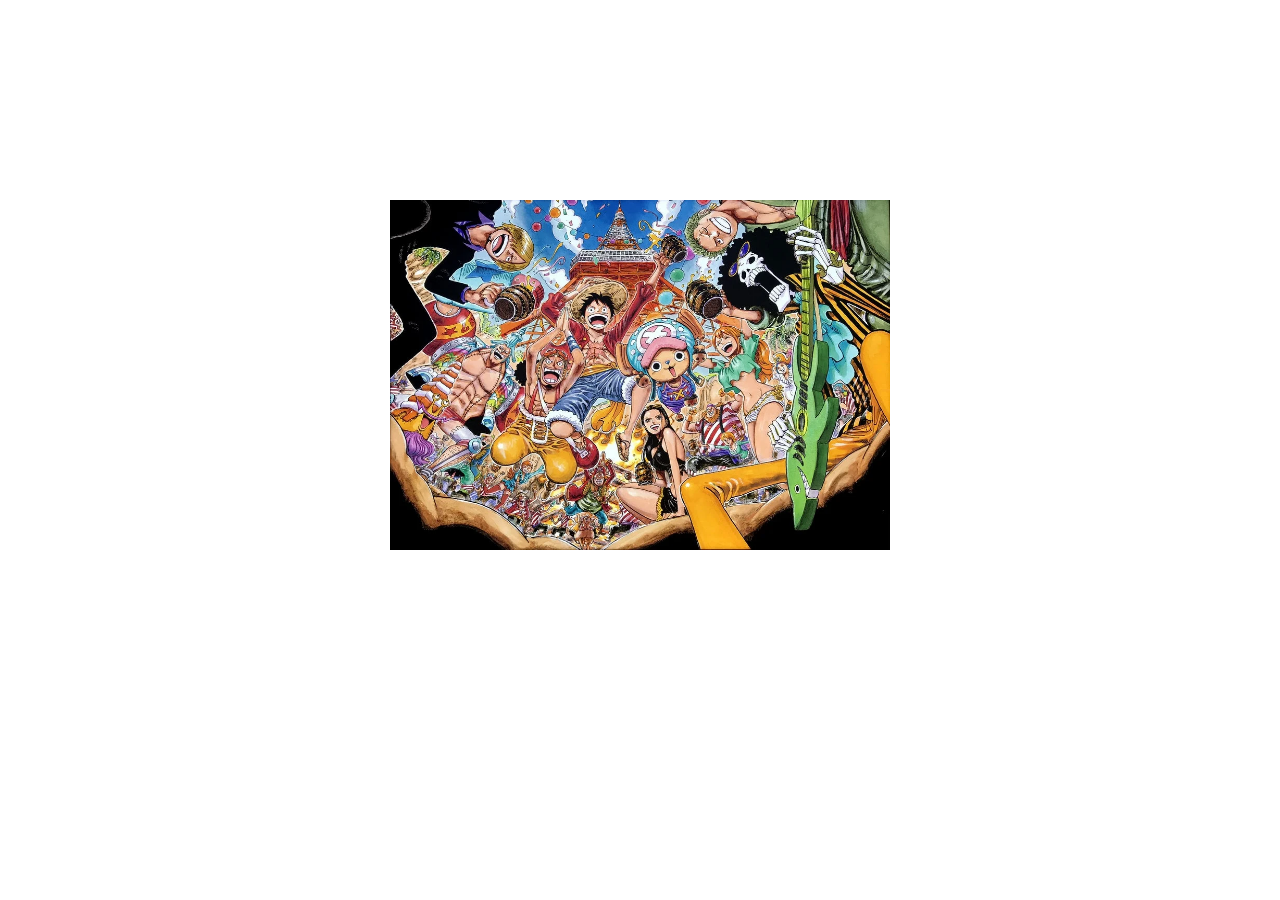
<file: 2D Transforms/index.html>
<!DOCTYPE html>
<html lang="en">
  <head>
    <meta charset="UTF-8" />
    <meta http-equiv="X-UA-Compatible" content="IE=edge" />
    <meta name="viewport" content="width=device-width, initial-scale=1.0" />
    <link rel="stylesheet" href="style.css" />
    <title>2D Transforms</title>
  </head>
  <body>
    <img src="nakama.webp" width="500px" height="350px" alt="nakama" />
  </body>
</html>

<!-- 
  transform: translate(the value);

  transform: translate(10px 10px);

 -->
</file>
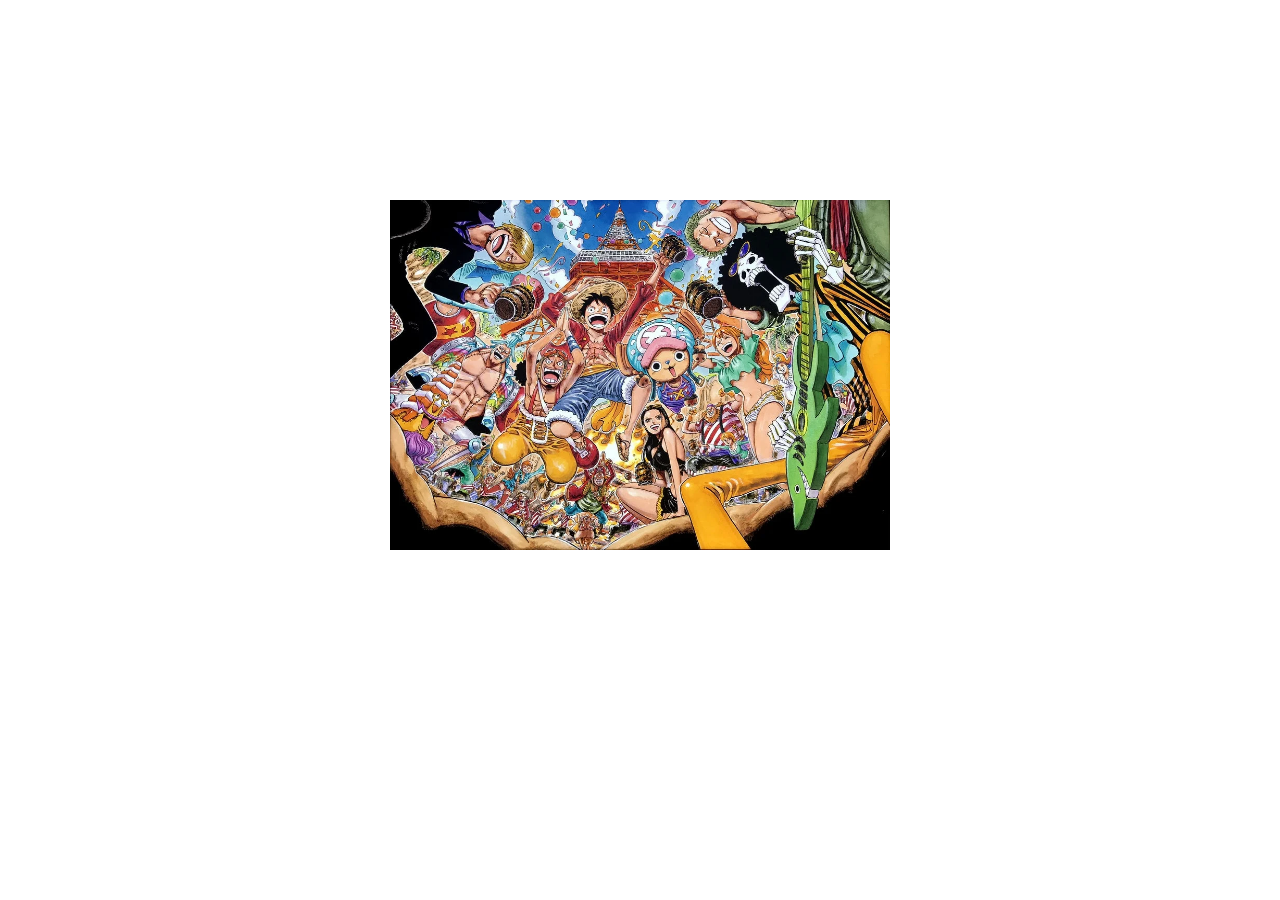
<file: 3D Transforms/index.html>
<!DOCTYPE html>
<html lang="en">
  <head>
    <meta charset="UTF-8" />
    <meta http-equiv="X-UA-Compatible" content="IE=edge" />
    <meta name="viewport" content="width=device-width, initial-scale=1.0" />
    <link rel="stylesheet" href="style.css" />
    <title>3D Transforms</title>
  </head>
  <body>
    <img src="nakama.webp" width="500px" height="350px" alt="nakama" />
  </body>
</html>
</file>
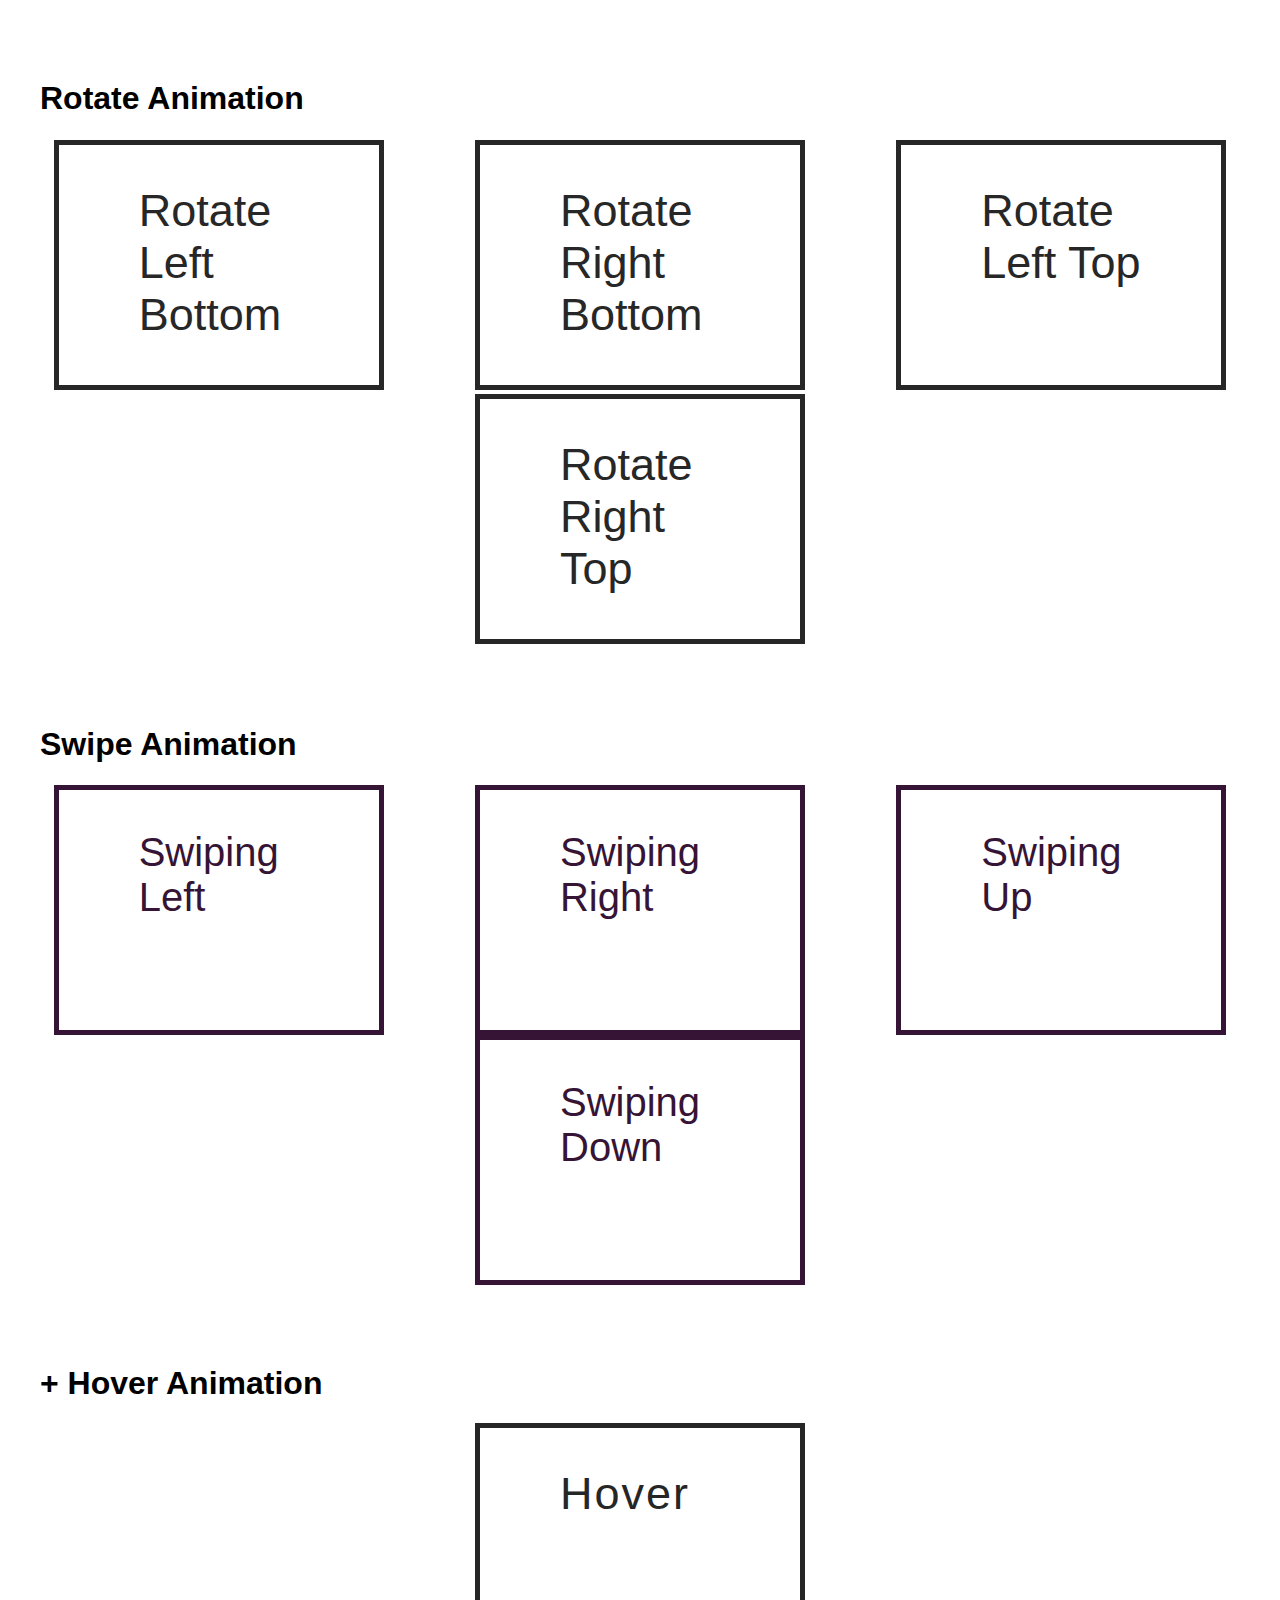
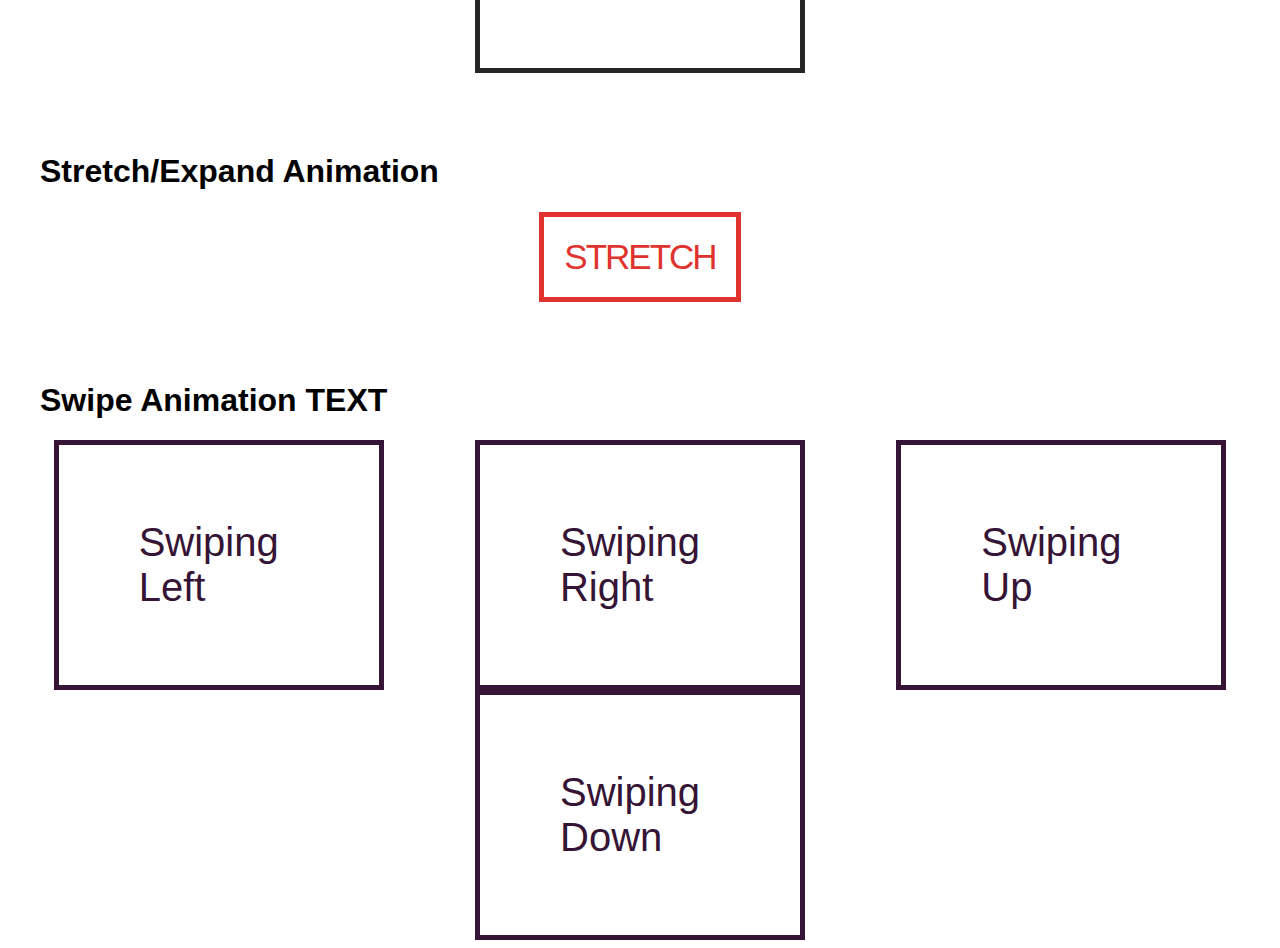
<file: Button Effects/index.html>
<!DOCTYPE html>
<html lang="en">
  <head>
    <meta charset="UTF-8" />
    <meta http-equiv="X-UA-Compatible" content="IE=edge" />
    <meta name="viewport" content="width=device-width, initial-scale=1.0" />
    <link rel="stylesheet" href="style.css" />
    <title>Button Effects</title>
  </head>
  <body>
    <!-- ROTATE ANIMATION  -->
    <h1>Rotate Animation</h1>
    <div class="btn-container">
      <a href="#" class="rot rotating-left-bottom">Rotate Left Bottom</a>
      <a href="#" class="rot rotating-right-bottom">Rotate Right Bottom</a>
      <a href="#" class="rot rotating-left-top">Rotate Left Top</a>
      <a href="#" class="rot rotating-right-top">Rotate Right Top</a>
    </div>

    <!-- SWIPE ANIMATION  -->
    <h1>Swipe Animation</h1>
    <div class="btn-container">
      <a href="#" class="swp swiping-left"> Swiping Left</a>
      <a href="#" class="swp swiping-right"> Swiping Right</a>
      <a href="#" class="swp swiping-up"> Swiping Up</a>
      <a href="#" class="swp swiping-down"> Swiping Down</a>
    </div>

    <!-- + HOVER ANIMATION  -->
    <h1>+ Hover Animation</h1>
    <div class="btn-container">
      <a href="#" class="hov hover"> Hover </a>
    </div>

    <!-- STRETCH/EXPAND ANIMATION  -->
    <h1>Stretch/Expand Animation</h1>
    <div class="btn-container">
      <a href="#" class="str stretch"> Stretch </a>
    </div>

    <!-- SWIPE ANIMATION TEXT-->
    <h1>Swipe Animation TEXT</h1>
    <div class="btn-container">
      <a href="#" class="swp-txt swiping-left-text"> Swiping Left</a>
      <a href="#" class="swp-txt swiping-right-text"> Swiping Right</a>
      <a href="#" class="swp-txt swiping-up-text"> Swiping Up</a>
      <a href="#" class="swp-txt swiping-down-text"> Swiping Down</a>
    </div>
  </body>
</html>
</file>
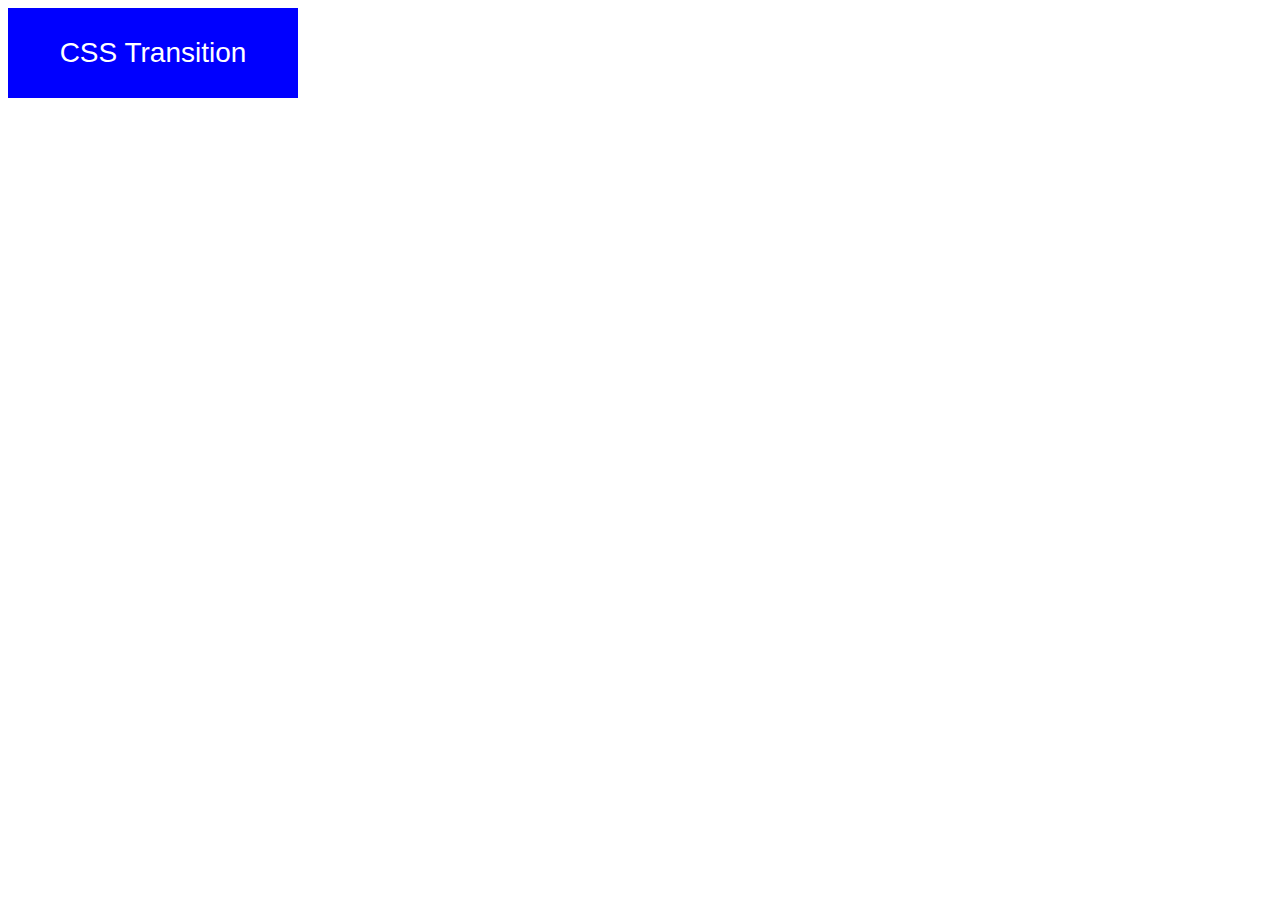
<file: Transition/index.html>
<!DOCTYPE html>
<html lang="en">
  <head>
    <meta charset="UTF-8" />
    <meta http-equiv="X-UA-Compatible" content="IE=edge" />
    <meta name="viewport" content="width=device-width, initial-scale=1.0" />
    <link rel="stylesheet" href="style.css" />
    <title>Transition</title>
  </head>
  <body>
    <button>CSS Transition</button>
    <!-- <div id="ease" class="move">Ease (Default)</div>
    <div id="linear" class="move">Linear</div>
    <div id="ease-in" class="move">Ease-In</div>
    <div id="ease-out" class="move">Ease-Out</div>
    <div id="ease-in-out" class="move">Ease-In-Out</div> -->
  </body>
</html>
</file>
<file: 2D Transforms/style.css>
img {
  display: block;
  margin: auto;
  margin-top: 200px;
  transition: transform 2s;

  /* IMGAE ORIGIN  */
  /* transform-origin: top; /*CENTER TOP */
  /* transform-origin: right; /*CENTER RIGHT */
  /* transform-origin: left; /* CENTER LEFT */
  /* transform-origin: right; /* CENTER RIGHT */
  /* transform-origin: top-right; /* TOP RIGHT */
  /* transform-origin: bottom-right; /* BOTTOM RIGHT */
  /* transform-origin: top-right; /* TOP LEFT */
  /* transform-origin: bottom-right; /* BOTTOM LEFT */
}

img:hover {
  /* MOVE IMGAE HORIZONTALLY OR VERTICALLY */
  /* transform: translateX(500px); /*Move Right */
  /* transform: translateY(500px); /*Move Downwords */
  /* transform: translateX(-500px); /*Move Left */
  /* transform: translateY(-500px); /*Move Upwords */
  /* transform: translate(500px, 500px); Move Diagonally: bottom right */

  /* SCALE IMGAE */
  /* transform: scaleX(1); */
  /* transform: scaleY(1); */
  /* transform: scale(1); */

  /* ROTATE IMAGE */
  /* transform: rotate(360deg); */
  /* transform: rotate(-0.5turn); */
  /* transform: rotate(200grad); */

  /* STRETCH IMGAGES LIKE PARALLELOGRAM */
  /* transform: skewX(-30deg); */
  /* transform: skewY(30deg); */
  /* transform: skew(30deg, 40deg); */

  transform: rotate(45deg);
}
</file>
<file: 3D Transforms/style.css>
body {
  /* Distance Between the viewer and the screen */
  perspective: 500px;
}

img {
  display: block;
  margin: auto;
  margin-top: 200px;
  transition: transform 2s;
}

img:hover {
  /* translate in 3D */
  /* transform: translateZ(300px); */

  /* Rotate in 3D */
  transform: rotateX(120deg);
  /* transform: rotateY(120deg); */
  /* transform: rotateZ(120deg); */
}
</file>
<file: Button Effects/style.css>
body {
  font-family: sans-serif;
}

h1 {
  margin-left: 2rem;
  margin-top: 5rem;
  text-transform: capitalize;
}

.btn-container {
  display: flex;
  justify-content: center;
  align-items: center;
  justify-content: space-around;
  flex-wrap: wrap;
}

/* ROTATE ANIMATION */
.rot {
  text-decoration: none;
  color: #272727;
  font-size: 45px;
  border: 5px solid #272727;
  padding: 40px 80px;
  position: relative;
  overflow: hidden;
  margin: 2px;
}

.rot::before {
  content: "";
  position: absolute;
  left: 0;
  top: 0;
  background-color: yellow;
  height: 100%;
  width: 100%;
  z-index: -1;
  transition: transform 1s;
}

.rot:hover::before {
  transform: rotate(0deg);
}

a {
  width: 10rem;
  height: 10rem;
}

.rotating-right-bottom::before {
  transform-origin: bottom right;
  transform: rotate(90deg);
}

.rotating-left-bottom::before {
  transform-origin: bottom left;
  transform: rotate(-90deg);
}

.rotating-right-top::before {
  transform-origin: top right;
  transform: rotate(-90deg);
}

.rotating-left-top::before {
  transform-origin: top left;
  transform: rotate(90deg);
}

/* SWIPE ANIMATION */
.swp {
  text-decoration: none;
  color: #351435;
  font-size: 40px;
  border: 5px solid #351435;
  padding: 40px 80px;
  position: relative;
  overflow: hidden;

  transition: all 2s;
}

.swp::before {
  content: "";
  position: absolute;
  left: 0;
  top: 0;
  height: 100%;
  width: 100%;
  background-color: #351435;
  z-index: -1;
}

.swp:hover {
  color: white;
}

.swiping-left::before {
  transform: translateX(-100%);
  transition: all 1s;
}

.swiping-left:hover::before {
  transform: translateX(0);
}

.swiping-right::before {
  transform: translateX(200%);
  transition: all 1s;
}

.swiping-right:hover::before {
  transform: translateX(0);
}

.swiping-up::before {
  transform: translateY(-100%);
  transition: all 1s;
}

.swiping-up:hover::before {
  transform: translateY(0);
}

.swiping-down::before {
  transform: translateY(200%);
  transition: all 1s;
}

.swiping-down:hover::before {
  transform: translateY(0);
}

/* + HOVER ANIMATION */
.hov {
  padding: 40px 80px;
  text-decoration: none;
  color: #262626;
  font-size: 45px;
  letter-spacing: 2px;
  border: 5px solid #262626;
  position: relative;
  transition: 1s;
}

.hov::before {
  content: "";
  position: absolute;
  top: 0;
  left: 0;
  width: 100%;
  height: 100%;
  background-color: #262626;
  transition: 1s;
  transform: rotateX(90deg);
  z-index: -1;
}

.hov:hover::before {
  transform: rotateX(0deg);
}

.hov::after {
  content: "";
  position: absolute;
  top: 0;
  left: 0;
  width: 100%;
  height: 100%;
  background-color: #262626;
  transition: 1s;
  transform: rotateY(90deg);
  z-index: -1;
}

.hov:hover::after {
  transform: rotateY(0deg);
}

.hov:hover {
  color: white;
}

/* STRETCH ANIMATION */
.str {
  padding: 20px;
  text-transform: uppercase;
  text-align: center;
  text-decoration: none;
  color: #e1332d;
  font-size: 35px;
  letter-spacing: -2px;
  font-weight: 300;
  border: 5px solid #e1332d;
  position: relative;
  transition: all 0.5s;
  height: auto;
  width: auto;
}

.str:hover {
  font-weight: 900;
  letter-spacing: 10px;
  border: 7px solid #e1332d;
}

/* SWIPE EFFECT */

.swp-txt {
  text-decoration: none;
  color: #351435;
  font-size: 40px;
  border: 5px solid #351435;
  padding: 40px 80px;
  position: relative;
  overflow: hidden;
  transition: all 2s;
  display: flex;
  justify-content: center;
  align-items: center;
}

.swp-txt:hover {
  color: white;
}

.swp-txt::before {
  content: "YEAH!!";
  color: white;
  position: absolute;
  left: 0;
  top: 0;
  height: 100%;
  width: 100%;
  background-color: #351435;
  display: flex;
  justify-content: center;
  align-items: center;
}

.swiping-left-text::before {
  transform: translateX(-100%);
  transition: all 1s;
}

.swiping-left-text:hover::before {
  transform: translateX(0);
}

.swiping-right-text::before {
  transform: translateX(200%);
  transition: all 1s;
}

.swiping-right-text:hover::before {
  transform: translateX(0);
}

.swiping-up-text::before {
  transform: translateY(-100%);
  transition: all 1s;
}

.swiping-up-text:hover::before {
  transform: translateY(0);
}

.swiping-down-text::before {
  transform: translateY(200%);
  transition: all 1s;
}

.swiping-down-text:hover::before {
  transform: translateY(0);
}
</file>
<file: Transition/style.css>
/* 
# transition-timing-function: how the change in the property will occur:
    1. ease: the change starts slow then go faster then finishes slow.
    2. linear: the change occurs at the same rate.
    3. ease-in: the change starts slow then go faster before the end.
    4. ease-out: the change starts fast then slows down before the end.
    5. ease-in-out: the change starts slow then go faster before finishes slow.
*/

button {
  height: 90px;
  width: 290px;
  font-size: 28px;
  color: white;
  border: none;
  background-color: blue;
  /* transition-property: background-color color; */

  /* transition-property: all;
  transition-duration: 1s; */

  /* transition-delay: 1s; */

  transition: all 3s ease-in 2s;
}

button:hover {
  background-color: green;
  color: black;
  border-radius: 50%;
}

/* .move {
  margin: 2em;
  width: 150px;
  height: 50px;
  padding: 10px 15px;
  background-color: rebeccapurple;
  color: #fff;
  line-height: 50px;
  text-align: center;
  border-radius: 0.5em;
  font-size: 20px;
  transition-property: translate();
  transition-duration: 3s;
}

#ease {
  transition-timing-function: ease;
}

#linear {
  transition-timing-function: linear;
}

#ease-in {
  transition-timing-function: ease-in;
}

#ease-out {
  transition-timing-function: ease-out;
}

#ease-in-out {
  transition-timing-function: ease-in-out;
}

.move:hover {
  transform: translate(900px, 0);
} */
</file>
